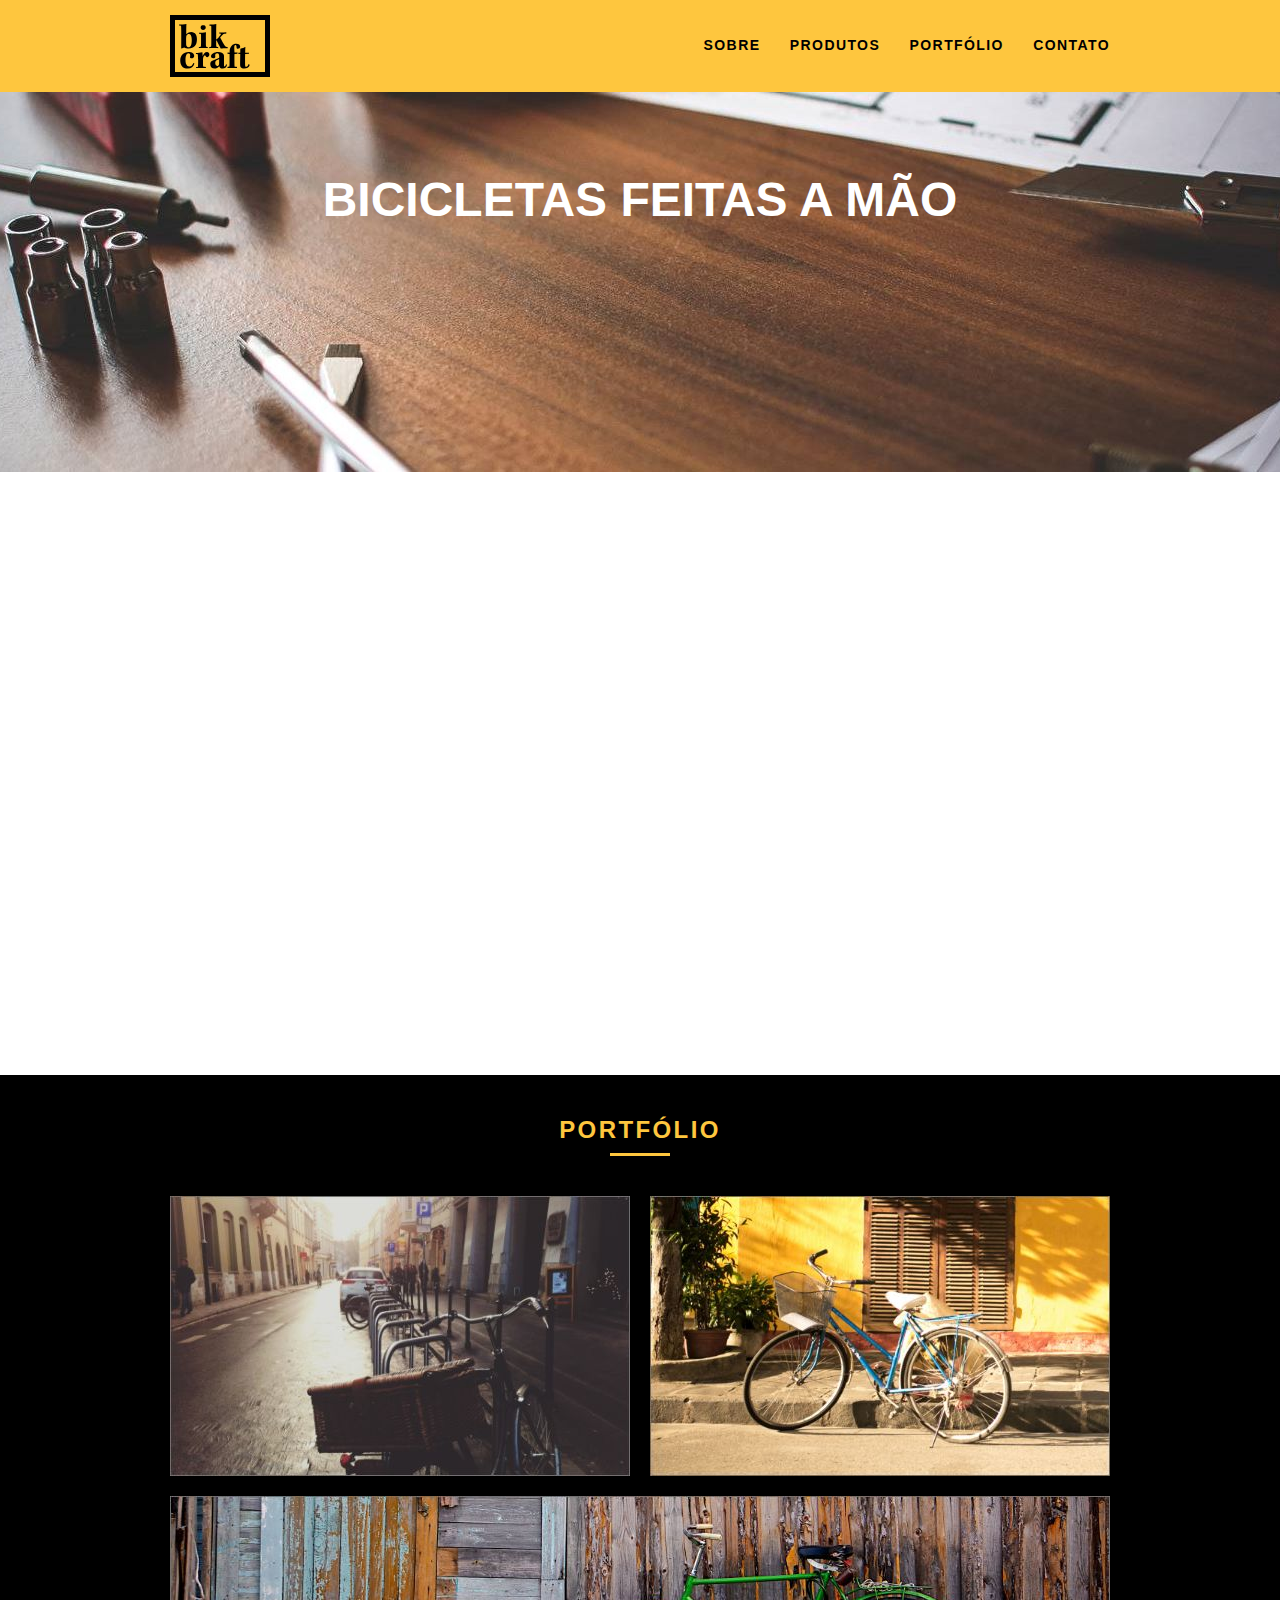
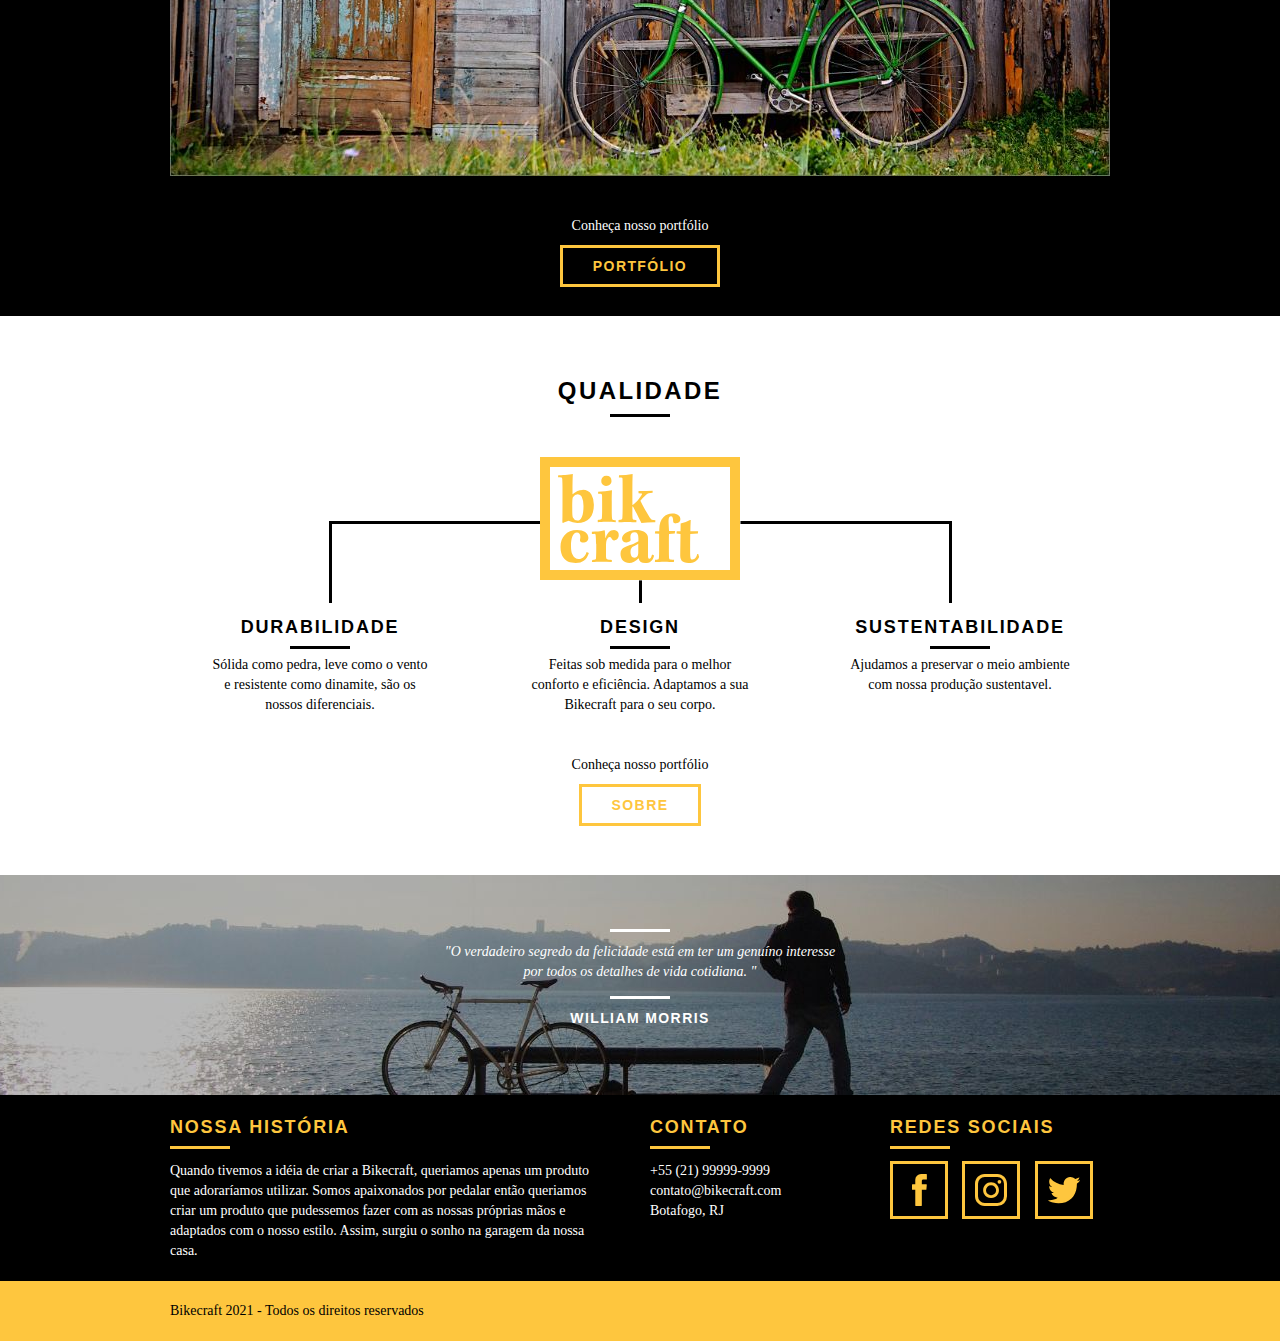
<file: index.html>
<!DOCTYPE html>
<html lang="pt-br">
<head>
    <meta charset="UTF-8">
    <meta http-equiv="X-UA-Compatible" content="IE=edge">
    <meta name="viewport" content="width=device-width, initial-scale=1.0">
    <title>Bikecraft - Bicicletas Personalizadas</title>
    <meta name="description" content="Compre a sua bicicleta personalizada na Bikecraft. Possuímos modelos para passeio, esporte e Retrô.">
    <meta property="og:type" content="website">
    <meta property="og:title" content="Bikecraft - Bicicletas Personalizadas">
    <meta property="og:description" content="Compre a sua bicicleta personalizada na Bikecraft. Possuímos modelos para passeio, esporte e Retrô.">
    <meta property="og:url" content="http://bikecraft.com/">
    <meta property="og:image" content="http://bikecraft.com/img/og-img.png">

    <link rel="shortcut icon" href="favicon.ico">

    <link rel="stylesheet" href="/css/style.css">

    <script> document.documentElement.classList.add("js");</script>
</head>
<body>

    <!-- Menu -->
    <header class="header">
       <div class="container">
            <a href="index.html" class="grid-4">
                <img src="img/bikcraft.svg" alt="Bikecraft">
            </a>
            <nav class="grid-12 header-menu">
                <ul>
                    <li><a href="sobre.html">Sobre</a> </li>
                    <li><a href="produtos.html">Produtos</a></li>
                    <li><a href="portfolio.html">Portfólio</a></li>
                    <li><a href="contato.html">Contato</a></li>
                </ul>
            </nav>
       </div>
    </header>

    <!-- Introduction -->

    <section class="introduction">
        <div class="container">
            <h1 data-anime="400" class="fadeInDown">Bicicletas Feitas a mão</h1>
            <blockquote class="quote fadeInDown" data-anime="800">
                <p>"Não tenha nada em sua casa que você
                    não considere útil ou acredite ser bonito."</p>
                <cite>WILLIAM MORRIS </cite>
            </blockquote>
            <a data-anime="1200" href="produtos.html" class="btn">Orçamento</a>
        </div>
    </section>

    <!-- Products -->

    <section class="products container fadeInDown" data-anime="1600">
        <h2 class="subtitle">Produtos</h2>
        <ul class="products-list">
            <li class="grid-1-3">
                <div class="icons">
                    <img src="/img/produtos/passeio.svg" alt="Bikecraft Passeio">
                </div>
                <h3>Passeio</h3>
                <p>Muito melhor do que passear pela orla a vidros fechados.</p>
            </li>

            <li class="grid-1-3">
                <div class="icons">
                    <img src="/img/produtos/esporte.svg" alt="Bikecraft Esporte">
                </div>
                <h3>Esporte</h3>
                <p>A mais rápida de todas, ninguém vai alcançar você.</p>
            </li>

            <li class="grid-1-3">
                <div class="icons">
                    <img src="/img/produtos/retro.svg" alt="Bikecraft Retro">
                </div>
                <h3>Retro</h3>
                <p>O passado volta para nos mostrar o que devemos fazer no futuro.</p>
            </li>
        </ul>

        <div class="call-to-action">
            <p>Clique aqui e veja os detalhes do produto </p>
            <a href="produtos.html" class="btn btn-black">Produtos</a>
        </div>
    </section>

    <!-- Portfolio -->

    <section class="portfolio">
        <div class="container">
            <h2 class="subtitle">Portfólio</h2>
            <ul class="portfolio-list">
                <li class="grid-8"><img src="/img/portfolio/bike-home.jpg" alt="Bicicleta de Passeio"></li>
                <li class="grid-8"><img src="/img/portfolio/passeio-home.jpg" alt="Bicicleta de Passeio"></li>
                <li class="grid-16"><img src="/img/portfolio/retro-home.jpg" alt="Bicicleta Retro"></li>
            </ul>
            <div class="call-to-action">
                <p>Conheça nosso portfólio</p>
                <a href="portfolio.html" class="btn">Portfólio</a>
            </div>
        </div>
    </section>

    <!-- Quality -->

    <section class="quality container">
        <h2 class="subtitle">Qualidade</h2> 
        <img src="/img/bikcraft-qualidade.svg" alt="Bikecraft">
        <ul class="quality-list">
            <li class="grid-1-3">
                <h3>Durabilidade</h3>
                <p>Sólida como pedra, leve como o vento e resistente como dinamite, são os nossos diferenciais. </p>
            </li>

            <li class="grid-1-3">
                <h3>Design</h3>
                <p>Feitas sob medida para o melhor conforto e eficiência. Adaptamos a sua Bikecraft para o seu corpo. </p>
            </li>

            <li class="grid-1-3">
                <h3>Sustentabilidade</h3>
                <p>Ajudamos a preservar o meio ambiente com nossa produção sustentavel. </p>
            </li>
        </ul>
        <div class="call-to-action">
            <p>Conheça nosso portfólio</p>
            <a href="sobre.html" class="btn btn-black">Sobre</a>
        </div>
    </section> 

    <!-- Break -->

    <div class="break">
        <blockquote class="quote container">
            <p>"O verdadeiro segredo da felicidade está em ter um genuíno 
                interesse por todos os detalhes de vida cotidiana. "
                </p>
            <cite>WILLIAM MORRIS </cite>
        </blockquote>
    </div>

    <!-- Footer -->

    <footer>
        <div class="footer">
            <div class="container">

                <div class="grid-8 footer-history">
                    <h3>Nossa História</h3>
                    <p>Quando tivemos a idéia de criar a Bikecraft, queriamos apenas um produto que adoraríamos utilizar. Somos apaixonados 
                        por pedalar então queriamos criar um produto que pudessemos fazer com as nossas próprias mãos e adaptados com o nosso 
                        estilo. Assim, surgiu o sonho na garagem da nossa casa.
                    </p>
                </div>

                <div class="grid-4 footer-contact">
                    <h3>Contato</h3>
                    <ul>
                        <li> +55 (21) 99999-9999</li>
                        <li>contato@bikecraft.com</li>
                        <li>Botafogo, RJ</li>
                    </ul>
                </div>

                <div class="grid-4 footer-social">
                    <h3>Redes Sociais</h3>
                    <ul>
                        <li><a href="http://facebook.com" target="_blank"><img src="/img/redes-sociais/facebook.svg" alt="Facebook Bikecraft"></a></li>
                        <li><a href="http://instagram.com" target="_blank"><img src="/img/redes-sociais/instagram.svg" alt="Instagram Bikecraft"></a></li>
                        <li><a href="http://twitter.com" target="_blank"><img src="/img/redes-sociais/twitter.svg" alt="Twitter Bikecraft"></a></li>
                    </ul>
                </div>
            </div>
        </div>

        <div class="copy">
            <div class="container">
                <p class="grid-16">Bikecraft 2021 - Todos os direitos reservados</p>
            </div>
        </div>
    </footer>

    <!-- JS -->

    <script src="./js/simple-anime.js"></script>
    <script src="./js/script.js"></script>

</body>
</html>
</file>
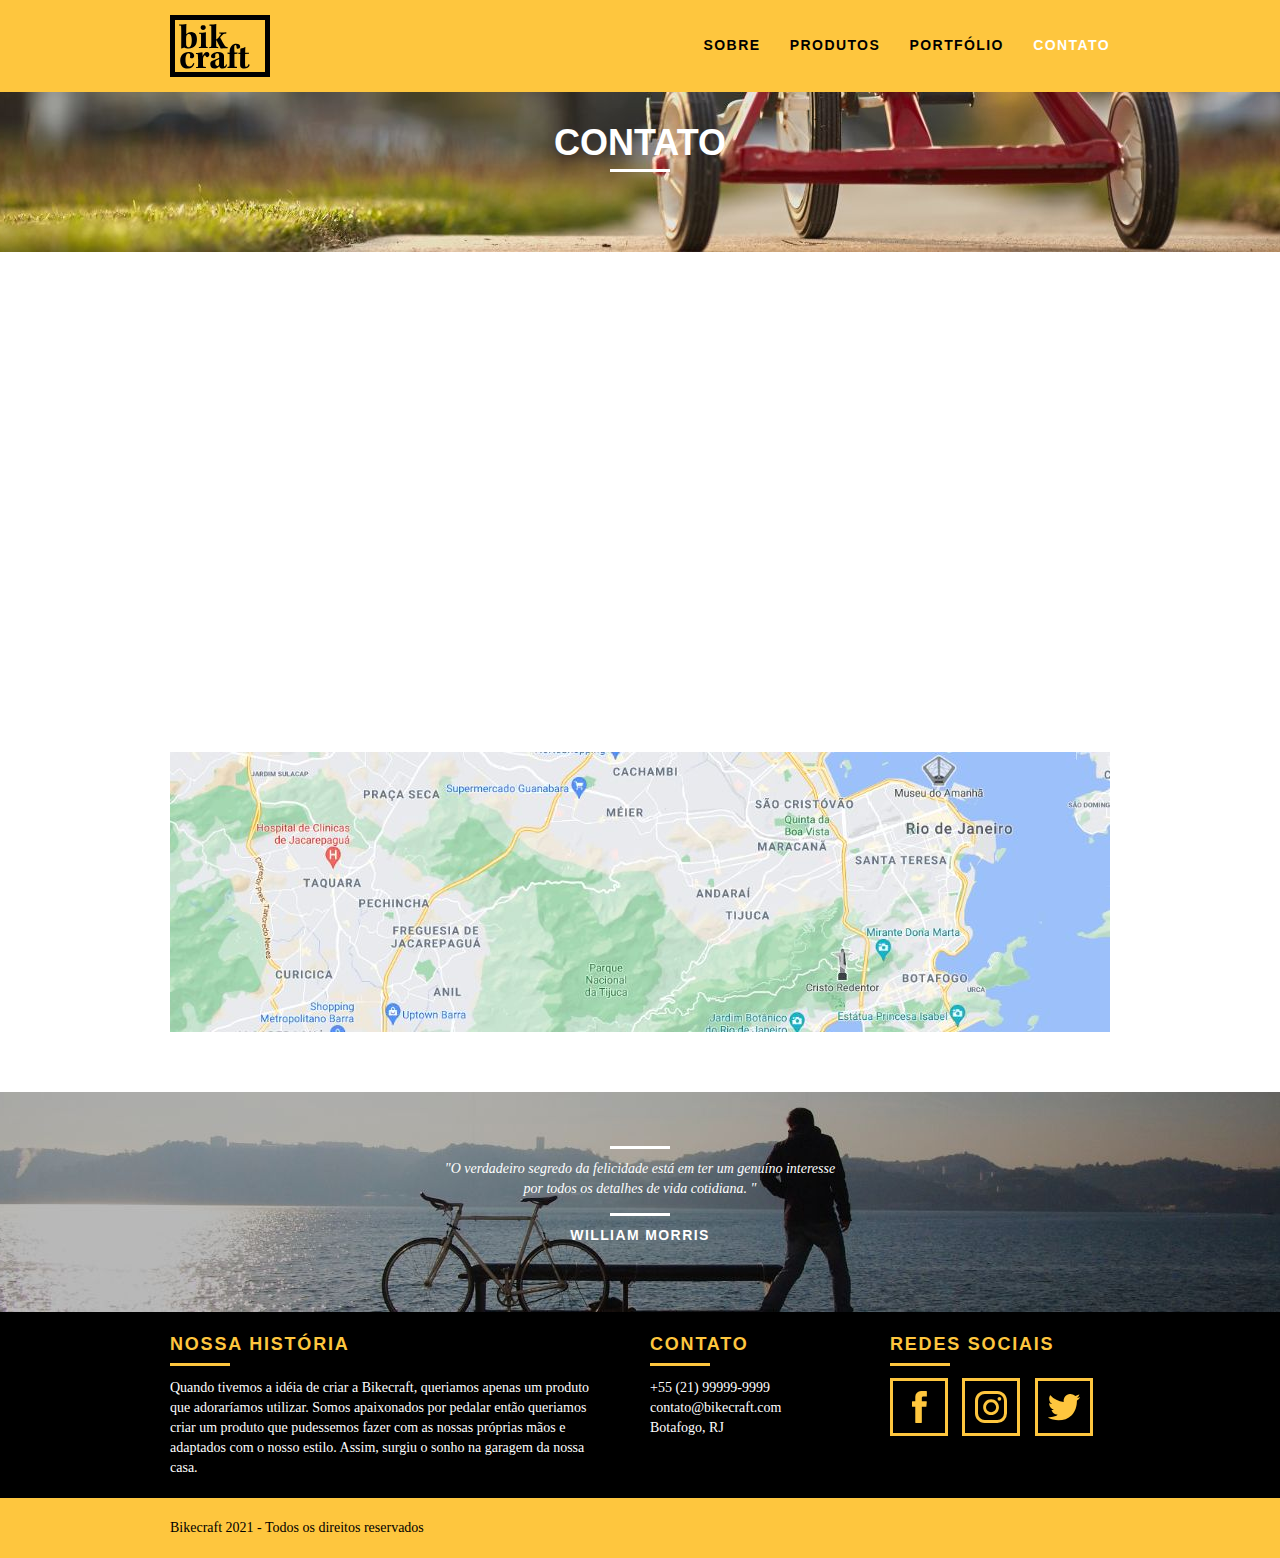
<file: contato.html>
<!DOCTYPE html>
<html lang="pt-br">
<head>
    <meta charset="UTF-8">
    <meta http-equiv="X-UA-Compatible" content="IE=edge">
    <meta name="viewport" content="width=device-width, initial-scale=1.0">
    <title>Bikecraft - Fale com a gente </title>
    <meta name="description" content="Compre a sua bicicleta personalizada na Bikecraft. Possuímos modelos para passeio, esporte e Retrô.">
    <meta property="og:type" content="website">
    <meta property="og:title" content="Bikecraft - Fale com a gente">
    <meta property="og:description" content="Compre a sua bicicleta personalizada na Bikecraft. Possuímos modelos para passeio, esporte e Retrô.">
    <meta property="og:url" content="http://bikecraft.com/contato.html">
    <meta property="og:image" content="http://bikecraft.com/img/og-img.png">

    <link rel="shortcut icon" href="favicon.ico">

    <link rel="stylesheet" href="/css/style.css">

    <script> document.documentElement.classList.add("js");</script>
</head>
<body>
    <!-- Menu -->
    <header class="header">
       <div class="container">
            <a href="index.html" class="grid-4">
                <img src="img/bikcraft.svg" alt="Bikecraft">
            </a>
            <nav class="grid-12 header-menu">
                <ul>
                    <li><a href="sobre.html">Sobre</a> </li>
                    <li><a href="produtos.html">Produtos</a></li>
                    <li><a href="portfolio.html">Portfólio</a></li>
                    <li><a href="contato.html" class="menu">Contato</a></li>
                </ul>
            </nav>
       </div>
    </header>

    <!-- Introduction -->

    <section class="internal-introduction about-contact">
        <div class="container">
            <h1 data-anime="400" class="fadeInDown">Contato</h1>
            <p data-anime="800" class="fadeInDown">Tire as suas dúvidas com a gente</p>
        </div>
    </section>

    <!-- Contact -->

    <section class="contact container fadeInDow" data-anime="1200">
        <form id="budget-form" class="contact-form grid-8">
            <label for="nome">Nome</label>
            <input type="text" id="nome">
            <label for="email">E-mail</label>
            <input type="text" id="email">
            <label for="telefone">Telefone</label>
            <input type="text" id="telefone">
            <label for="mensagem">Especificações</label>
            <textarea  id="mensagem"></textarea>
            <button type="submit" class="btn btn-black">Enviar</button>
        </form>
        <div class="contact-data grid-8">
            <h3>Dados</h3>
            <span>+55 (21) 99999-9999</span>
            <span>orçamento@bikecraft.com</span>
            <span>Avenida Brasil, 1550 - Botafogo</span>
            <span>Rio de Janeiro - RJ <br> Brasil </span>
            <h3>Redes Sociais</h3>
            <ul>
                <li><a href="http://facebook.com" target="_blank"><img src="/img/redes-sociais/facebook.svg" alt="Facebook Bikecraft"></a></li>
                <li><a href="http://instagram.com" target="_blank"><img src="/img/redes-sociais/instagram.svg" alt="Instagram Bikecraft"></a></li>
                <li><a href="http://twitter.com" target="_blank"><img src="/img/redes-sociais/twitter.svg" alt="Twitter Bikecraft"></a></li>
            </ul>
        </div>
    </section>

    <!-- Map -->

    <section class="container contact-map">
        <a href="http://google.com" target="_blank" class="grid-16"><img src="/img/mapa.jpg" alt="Localização Bikecraft"></a>
    </section>

    <!-- Break -->

    <div class="break">
        <blockquote class="quote container">
            <p>"O verdadeiro segredo da felicidade está em ter um genuíno 
                interesse por todos os detalhes de vida cotidiana. "
                </p>
            <cite>WILLIAM MORRIS </cite>
        </blockquote>
    </div>

    <!-- Footer -->

    <footer>
        <div class="footer">
            <div class="container">

                <div class="grid-8 footer-history">
                    <h3>Nossa História</h3>
                    <p>Quando tivemos a idéia de criar a Bikecraft, queriamos apenas um produto que adoraríamos utilizar. Somos apaixonados por pedalar então queriamos criar um produto que pudessemos fazer com as nossas próprias mãos e adaptados com o nosso estilo. Assim, surgiu o sonho na garagem da nossa casa.
                    </p>
                </div>

                <div class="grid-4 footer-contact">
                    <h3>Contato</h3>
                    <ul>
                        <li> +55 (21) 99999-9999</li>
                        <li>contato@bikecraft.com</li>
                        <li>Botafogo, RJ</li>
                    </ul>
                </div>

                <div class="grid-4 footer-social">
                    <h3>Redes Sociais</h3>
                    <ul>
                        <li><a href="http://facebook.com" target="_blank"><img src="/img/redes-sociais/facebook.svg" alt="Facebook Bikecraft"></a></li>
                        <li><a href="http://instagram.com" target="_blank"><img src="/img/redes-sociais/instagram.svg" alt="Instagram Bikecraft"></a></li>
                        <li><a href="http://twitter.com" target="_blank"><img src="/img/redes-sociais/twitter.svg" alt="Twitter Bikecraft"></a></li>
                    </ul>
                </div>
            </div>
        </div>

        <div class="copy">
            <div class="container">
                <p class="grid-16">Bikecraft 2021 - Todos os direitos reservados</p>
            </div>
        </div>
    </footer>

    <!-- JS -->

    <script src="./js/simple-anime.js"></script>
    <script src="./js/script.js"></script>
    
</body>
</html>
</file>
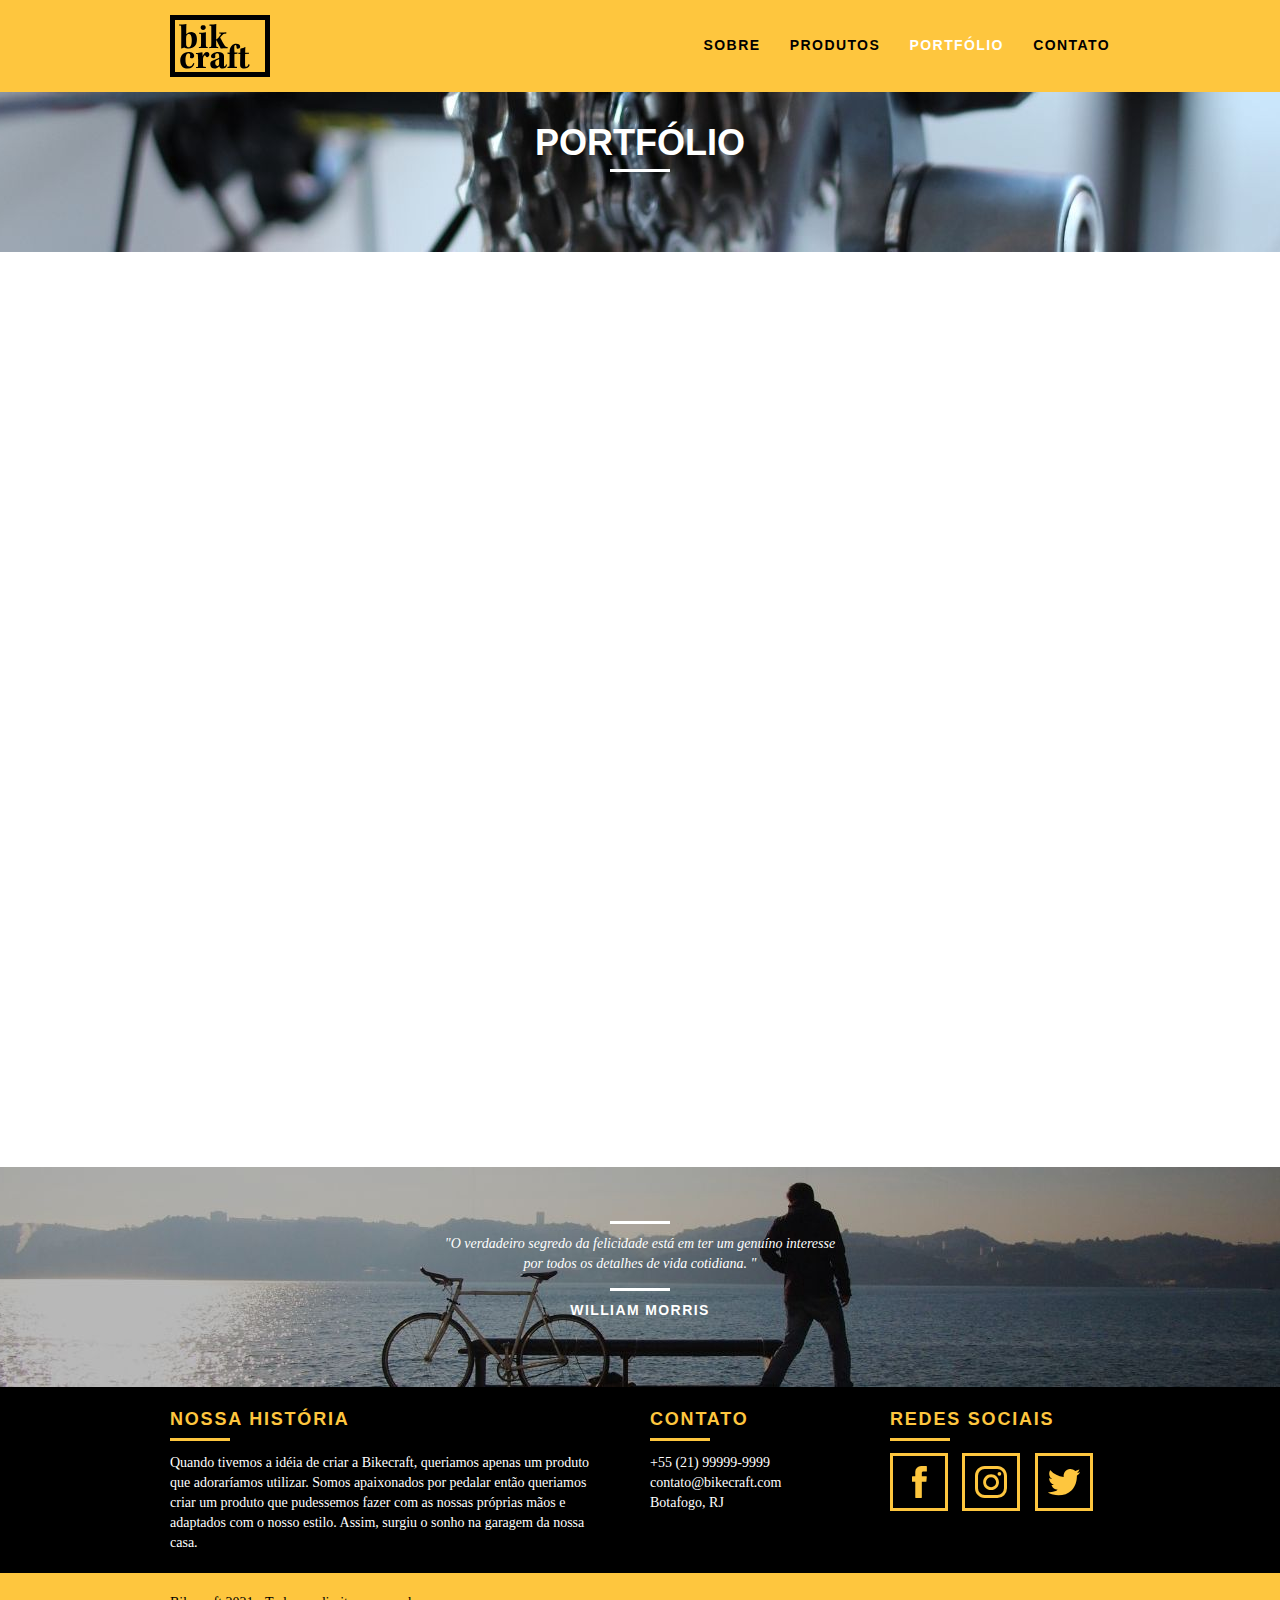
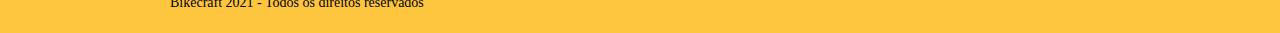
<file: portfolio.html>
<!DOCTYPE html>
<html lang="pt-br">
<head>
    <meta charset="UTF-8">
    <meta http-equiv="X-UA-Compatible" content="IE=edge">
    <meta name="viewport" content="width=device-width, initial-scale=1.0">
    <title>Bikecraft - Conheça o Portfólio de clientes</title>
    <meta name="description" content="Compre a sua bicicleta personalizada na Bikecraft. Possuímos modelos para passeio, esporte e Retrô.">
    <meta property="og:type" content="website">
    <meta property="og:title" content="Bikecraft - Conheça o Portfólio de clientes">
    <meta property="og:description" content="Compre a sua bicicleta personalizada na Bikecraft. Possuímos modelos para passeio, esporte e Retrô.">
    <meta property="og:url" content="http://bikecraft.com/portfolio.html">
    <meta property="og:image" content="http://bikecraft.com/img/og-img.png">

    <link rel="shortcut icon" href="favicon.ico">

    <link rel="stylesheet" href="/css/style.css">

    <script> document.documentElement.classList.add("js");</script>
</head>
<body>
    <!-- Menu -->
    <header class="header">
       <div class="container">
            <a href="index.html" class="grid-4">
                <img src="img/bikcraft.svg" alt="Bikecraft">
            </a>
            <nav class="grid-12 header-menu">
                <ul>
                    <li><a href="sobre.html">Sobre</a> </li>
                    <li><a href="produtos.html">Produtos</a></li>
                    <li><a href="portfolio.html" class="menu">Portfólio</a></li>
                    <li><a href="contato.html">Contato</a></li>
                </ul>
            </nav>
       </div>
    </header>

    <!-- Introduction -->

    <section class="internal-introduction about-portfolio">
        <div class="container">
            <h1 data-anime="400" class="fadeInDown">Portfólio</h1>
            <p data-anime="800" class="fadeInDown">Conheça os projetos que amamos mostrar</p>
        </div>
    </section>

    <!-- Quote -->

    <section class="container fadeInDown" data-slide="quote" data-anime="1200">
        <blockquote class="customer-quote">
            <p>"Sou atleta e pedelar sempre foi a minha paixão. Essa paixão se intensificou 
                graças a Bikecraft que com sua linha esporte ajudou na minha 
                performance. Simplismente amo."</p>
            <cite>Barbara Moss </cite>
        </blockquote>

        <blockquote class="customer-quote">
            <p>"Nada melhor do que dar um role com a minha Bikecraft na orla.
                Essa é minha companheira mais fiel, está sempre comigo."</p>
            <cite>Bruno Tavares </cite>
        </blockquote>

        <blockquote class="customer-quote">
            <p>"Aqueles que ainda não possuem uma Bikecraft não sabem o que 
                estão perdendo. Uma ótima precisão e velocidade absurda.
                Nunca vi nada igual."</p>
            <cite>Jaqueline Madeira </cite>
        </blockquote>
    </section>

    <!-- Portfolio Content -->

    <section class="portfolio fadeInDown" data-anime="1600">
        <div class="container" data-slide="portfolio">
            <ul class="portfolio-list">
                <li class="grid-8"><img src="/img/portfolio/bike-home.jpg" alt="Bicicleta de Passeio"></li>
                <li class="grid-8"><img src="/img/portfolio/passeio-home.jpg" alt="Bicicleta de Passeio"></li>
                <li class="grid-16"><img src="/img/portfolio/retro-home.jpg" alt="Bicicleta Retro"></li>
            </ul>

            <ul class="portfolio-list">
                <li class="grid-8"><img src="/img/portfolio/passeio-home.jpg" alt="Bicicleta de Passeio"></li>
                <li class="grid-8"><img src="/img/portfolio/bike-home.jpg" alt="Bicicleta de Passeio"></li>
                <li class="grid-16"><img src="/img/portfolio/retro-home.jpg" alt="Bicicleta Retro"></li>
            </ul>
        </div>
    </section>

    <!-- Break -->

    <section class="break">
        <blockquote class="quote container">
            <p>"O verdadeiro segredo da felicidade está em ter um genuíno 
                interesse por todos os detalhes de vida cotidiana. "
                </p>
            <cite>WILLIAM MORRIS </cite>
        </blockquote>
    </section>

    <!-- Footer -->

    <footer>
        <div class="footer">
            <div class="container">

                <div class="grid-8 footer-history">
                    <h3>Nossa História</h3>
                    <p>Quando tivemos a idéia de criar a Bikecraft, queriamos apenas um produto que adoraríamos utilizar. Somos apaixonados por pedalar então queriamos criar um produto que pudessemos fazer com as nossas próprias mãos e adaptados com o nosso estilo. Assim, surgiu o sonho na garagem da nossa casa.
                    </p>
                </div>

                <div class="grid-4 footer-contact">
                    <h3>Contato</h3>
                    <ul>
                        <li> +55 (21) 99999-9999</li>
                        <li>contato@bikecraft.com</li>
                        <li>Botafogo, RJ</li>
                    </ul>
                </div>

                <div class="grid-4 footer-social">
                    <h3>Redes Sociais</h3>
                    <ul>
                        <li><a href="http://facebook.com" target="_blank"><img src="/img/redes-sociais/facebook.svg" alt="Facebook Bikecraft"></a></li>
                        <li><a href="http://instagram.com" target="_blank"><img src="/img/redes-sociais/instagram.svg" alt="Instagram Bikecraft"></a></li>
                        <li><a href="http://twitter.com" target="_blank"><img src="/img/redes-sociais/twitter.svg" alt="Twitter Bikecraft"></a></li>
                    </ul>
                </div>
            </div>
        </div>

        <div class="copy">
            <div class="container">
                <p class="grid-16">Bikecraft 2021 - Todos os direitos reservados</p>
            </div>
        </div>
    </footer>

    <!-- JS -->
    
    <script src="./js/simple-anime.js"></script>
    <script src="./js/simple-slide.js"></script>
    <script src="./js/script.js"></script>

</body>
</html>
</file>
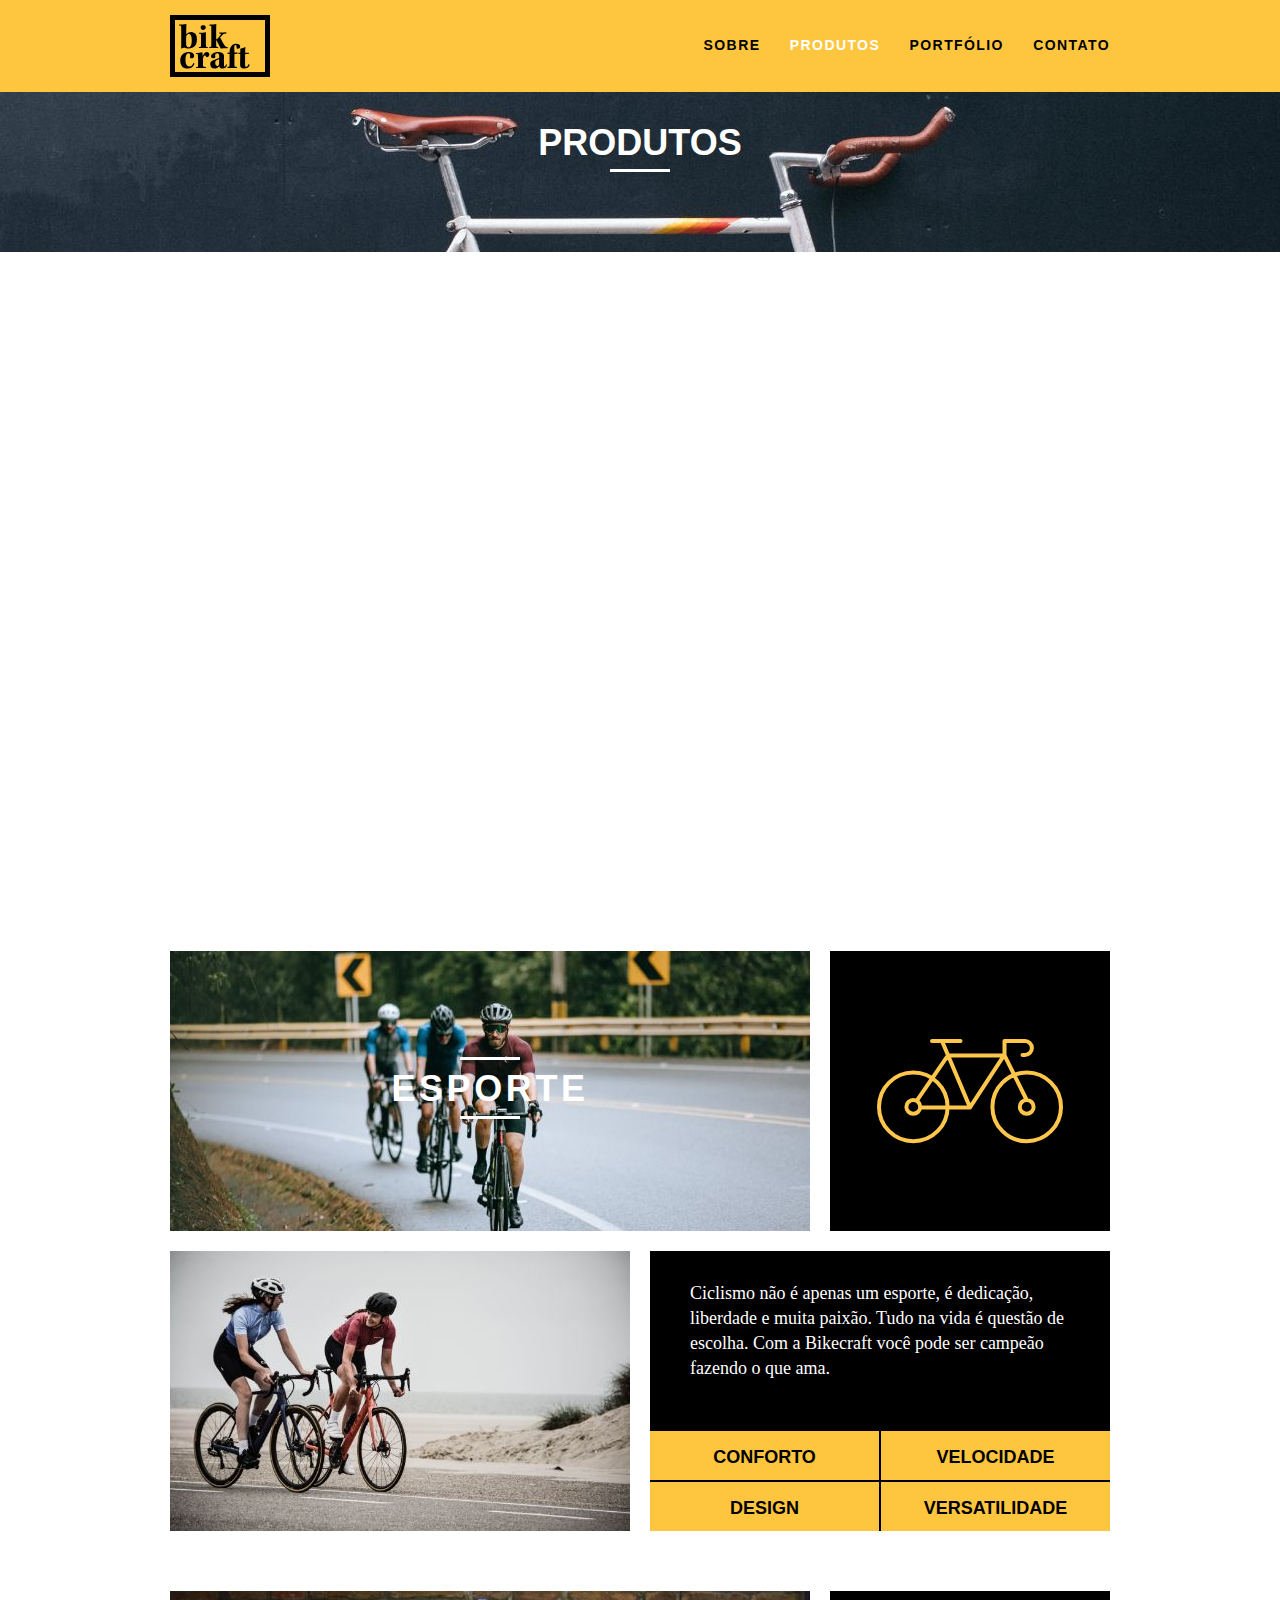
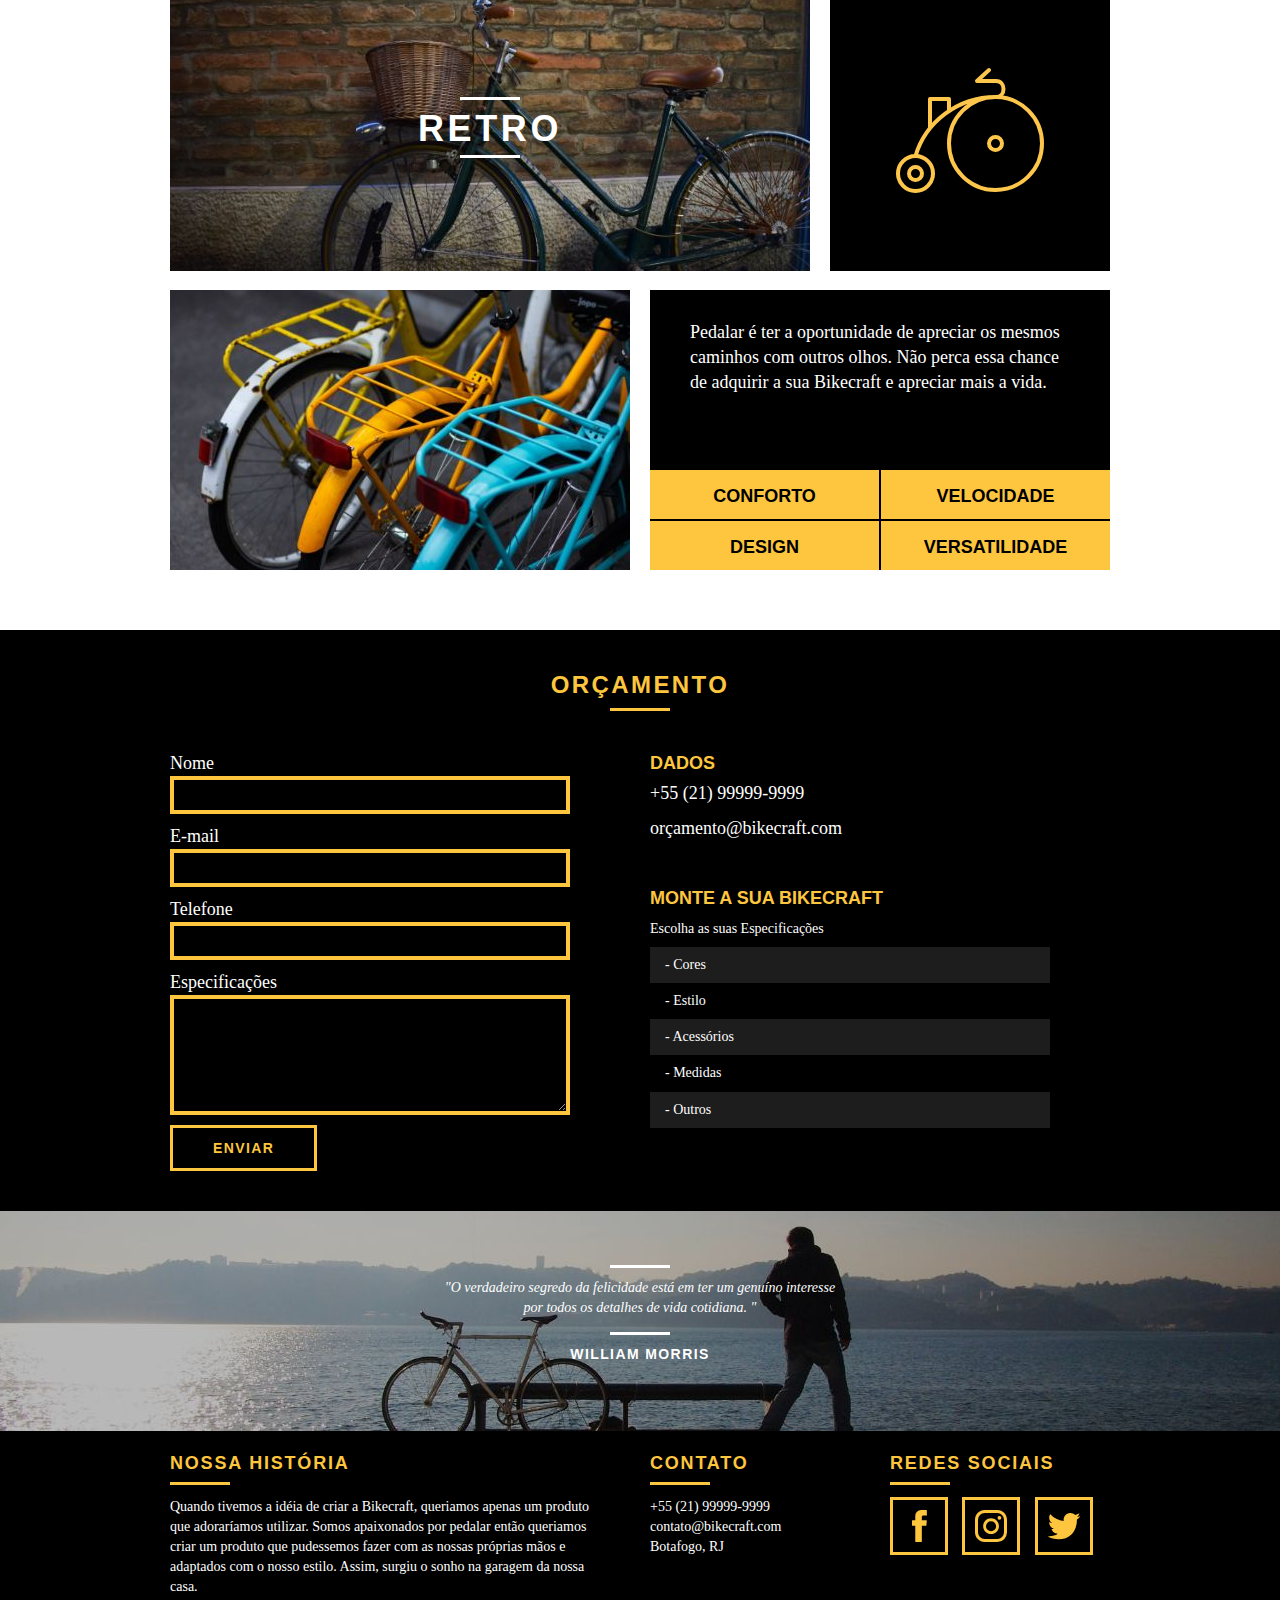
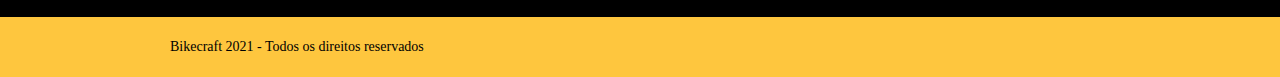
<file: produtos.html>
<!DOCTYPE html>
<html lang="pt-br">
<head>
    <meta charset="UTF-8">
    <meta http-equiv="X-UA-Compatible" content="IE=edge">
    <meta name="viewport" content="width=device-width, initial-scale=1.0">
    <title>Bikecraft - Conheça as linhas Passeio, Esporte e Retrô</title>
    <meta name="description" content="Compre a sua bicicleta personalizada na Bikecraft. Possuímos modelos para passeio, esporte e Retrô.">
    <meta property="og:type" content="website">
    <meta property="og:title" content="Bikecraft - Conheça as linhas Passeio, Esporte e Retrô">
    <meta property="og:description" content="Compre a sua bicicleta personalizada na Bikecraft. Possuímos modelos para passeio, esporte e Retrô.">
    <meta property="og:url" content="http://bikecraft.com/produtos.html">
    <meta property="og:image" content="http://bikecraft.com/img/og-img.png">

    <link rel="shortcut icon" href="favicon.ico">

    <link rel="stylesheet" href="/css/style.css">

    <script> document.documentElement.classList.add("js");</script>
</head>
<body>
    <!-- Menu -->
    <header class="header">
       <div class="container">
            <a href="index.html" class="grid-4">
                <img src="img/bikcraft.svg" alt="Bikecraft">
            </a>
            <nav class="grid-12 header-menu">
                <ul>
                    <li><a href="sobre.html">Sobre</a> </li>
                    <li><a href="produtos.html" class="menu">Produtos</a></li>
                    <li><a href="portfolio.html">Portfólio</a></li>
                    <li><a href="contato.html">Contato</a></li>
                </ul>
            </nav>
       </div>
    </header>

    <!-- Introduction -->

    <section class="internal-introduction about-products">
        <div class="container">
            <h1 data-anime="400" class="fadeInDown">Produtos</h1>
            <p  data-anime="800" class="fadeInDown">Conheça todos os nossos Produtos </p>
        </div>
    </section>

    <!-- Products -->

    <section class="container product-items fadeInDown" data-anime="1200">
        <div class="grid-11">
            <img src="/img/produtos/passeio1-produtos.jpg" alt="Bikecraft passeio">
            <h2>Passeio</h2>
        </div>
        <div class="grid-5 product-icon">
            <img src="/img/produtos/passeio.svg" alt="Ícone Bikecraft Passeio">
        </div>
        <div class="grid-8">
            <img src="/img/produtos/passeio2-produtos.jpg" alt="Bikecraft passeio">
        </div>
        <div class="grid-8 product-info">
            <p>Muito melhor do que passear pela orla a vidros fechados. A Bikecraft passeio é uma bicicleta que une conforto e praticidade para o seu dia a dia. Você nunca mais vai querer saber de outra. 
            </p>
            <ul>
                <li>Conforto</li>
                <li>Velocidade</li>
                <li>Design</li>
                <li>Versatilidade</li>
            </ul>
        </div>
    </section>

    <section class="container product-items">
        <div class="grid-11">
            <img src="/img/produtos/esporte1-produtos.jpg" alt="Bikecraft Esporte">
            <h2>Esporte</h2>
        </div>
        <div class="grid-5 product-icon">
            <img src="/img/produtos/esporte.svg" alt="Ícone Bikecraft Esporte">
        </div>
        <div class="grid-8">
            <img src="/img/produtos/esporte2-produtos.jpg" alt="Bikecraft Esporte">
        </div>
        <div class="grid-8 product-info">
            <p>Ciclismo não é apenas um esporte, é dedicação, liberdade e muita paixão. Tudo na vida é questão de escolha. Com a Bikecraft você pode ser campeão fazendo o que ama.
            </p>
            <ul>
                <li>Conforto</li>
                <li>Velocidade</li>
                <li>Design</li>
                <li>Versatilidade</li>
            </ul>
        </div>
    </section>

    <section class="container product-items">
        <div class="grid-11">
            <img src="/img/produtos/retro1-produtos.jpg" alt="Bikecraft Retro">
            <h2>Retro</h2>
        </div>
        <div class="grid-5 product-icon">
            <img src="/img/produtos/retro.svg" alt="Ícone Bikecraft Retro">
        </div>
        <div class="grid-8">
            <img src="/img/produtos/retro2-produtos.jpg" alt="Bikecraft Retro">
        </div>
        <div class="grid-8 product-info">
            <p>Pedalar é ter a oportunidade de apreciar os mesmos caminhos com outros olhos. Não perca essa chance de adquirir a sua Bikecraft e apreciar mais a vida. 
            </p>
            <ul>
                <li>Conforto</li>
                <li>Velocidade</li>
                <li>Design</li>
                <li>Versatilidade</li>
            </ul>
        </div>
    </section>

    <!-- Budget -->

    <section class="budget">
        <div class="container">
            <h2 class="subtitle">Orçamento</h2>
            <form id="budget-form" class="form grid-8">
                <label for="nome">Nome</label>
                <input type="text" id="nome">
                <label for="email">E-mail</label>
                <input type="text" id="email">
                <label for="telefone">Telefone</label>
                <input type="text" id="telefone">
                <label for="mensagem">Especificações</label>
                <textarea  id="mensagem"></textarea>
                <button type="submit" class="btn">Enviar</button>
            </form>
            <div class="budget-data grid-8">
                <h3>Dados</h3>
                <span>+55 (21) 99999-9999</span>
                <span>orçamento@bikecraft.com</span>
                <h3>Monte a sua Bikecraft</h3>
                <p>Escolha as suas Especificações</p>
                <ul>
                    <li>- Cores</li>
                    <li>- Estilo</li>
                    <li>- Acessórios</li>
                    <li>- Medidas</li>
                    <li>- Outros</li>
                </ul>
            </div>
        </div>
    </section>

    <!-- Break -->

    <div class="break">
        <blockquote class="quote container">
            <p>"O verdadeiro segredo da felicidade está em ter um genuíno 
                interesse por todos os detalhes de vida cotidiana. "
                </p>
            <cite>WILLIAM MORRIS </cite>
        </blockquote>
    </div>

    <!-- Footer -->

    <footer>
        <div class="footer">
            <div class="container">

                <div class="grid-8 footer-history">
                    <h3>Nossa História</h3>
                    <p>Quando tivemos a idéia de criar a Bikecraft, queriamos apenas um produto que adoraríamos utilizar. Somos apaixonados por pedalar então queriamos criar um produto que pudessemos fazer com as nossas próprias mãos e adaptados com o nosso estilo. Assim, surgiu o sonho na garagem da nossa casa.
                    </p>
                </div>

                <div class="grid-4 footer-contact">
                    <h3>Contato</h3>
                    <ul>
                        <li> +55 (21) 99999-9999</li>
                        <li>contato@bikecraft.com</li>
                        <li>Botafogo, RJ</li>
                    </ul>
                </div>

                <div class="grid-4 footer-social">
                    <h3>Redes Sociais</h3>
                    <ul>
                        <li><a href="http://facebook.com" target="_blank"><img src="/img/redes-sociais/facebook.svg" alt="Facebook Bikecraft"></a></li>
                        <li><a href="http://instagram.com" target="_blank"><img src="/img/redes-sociais/instagram.svg" alt="Instagram Bikecraft"></a></li>
                        <li><a href="http://twitter.com" target="_blank"><img src="/img/redes-sociais/twitter.svg" alt="Twitter Bikecraft"></a></li>
                    </ul>
                </div>
            </div>
        </div>

        <div class="copy">
            <div class="container">
                <p class="grid-16">Bikecraft 2021 - Todos os direitos reservados</p>
            </div>
        </div>
    </footer>

    <!-- JS -->

    <script src="./js/simple-anime.js"></script>
    <script src="./js/script.js"></script>
    
</body>
</html>
</file>
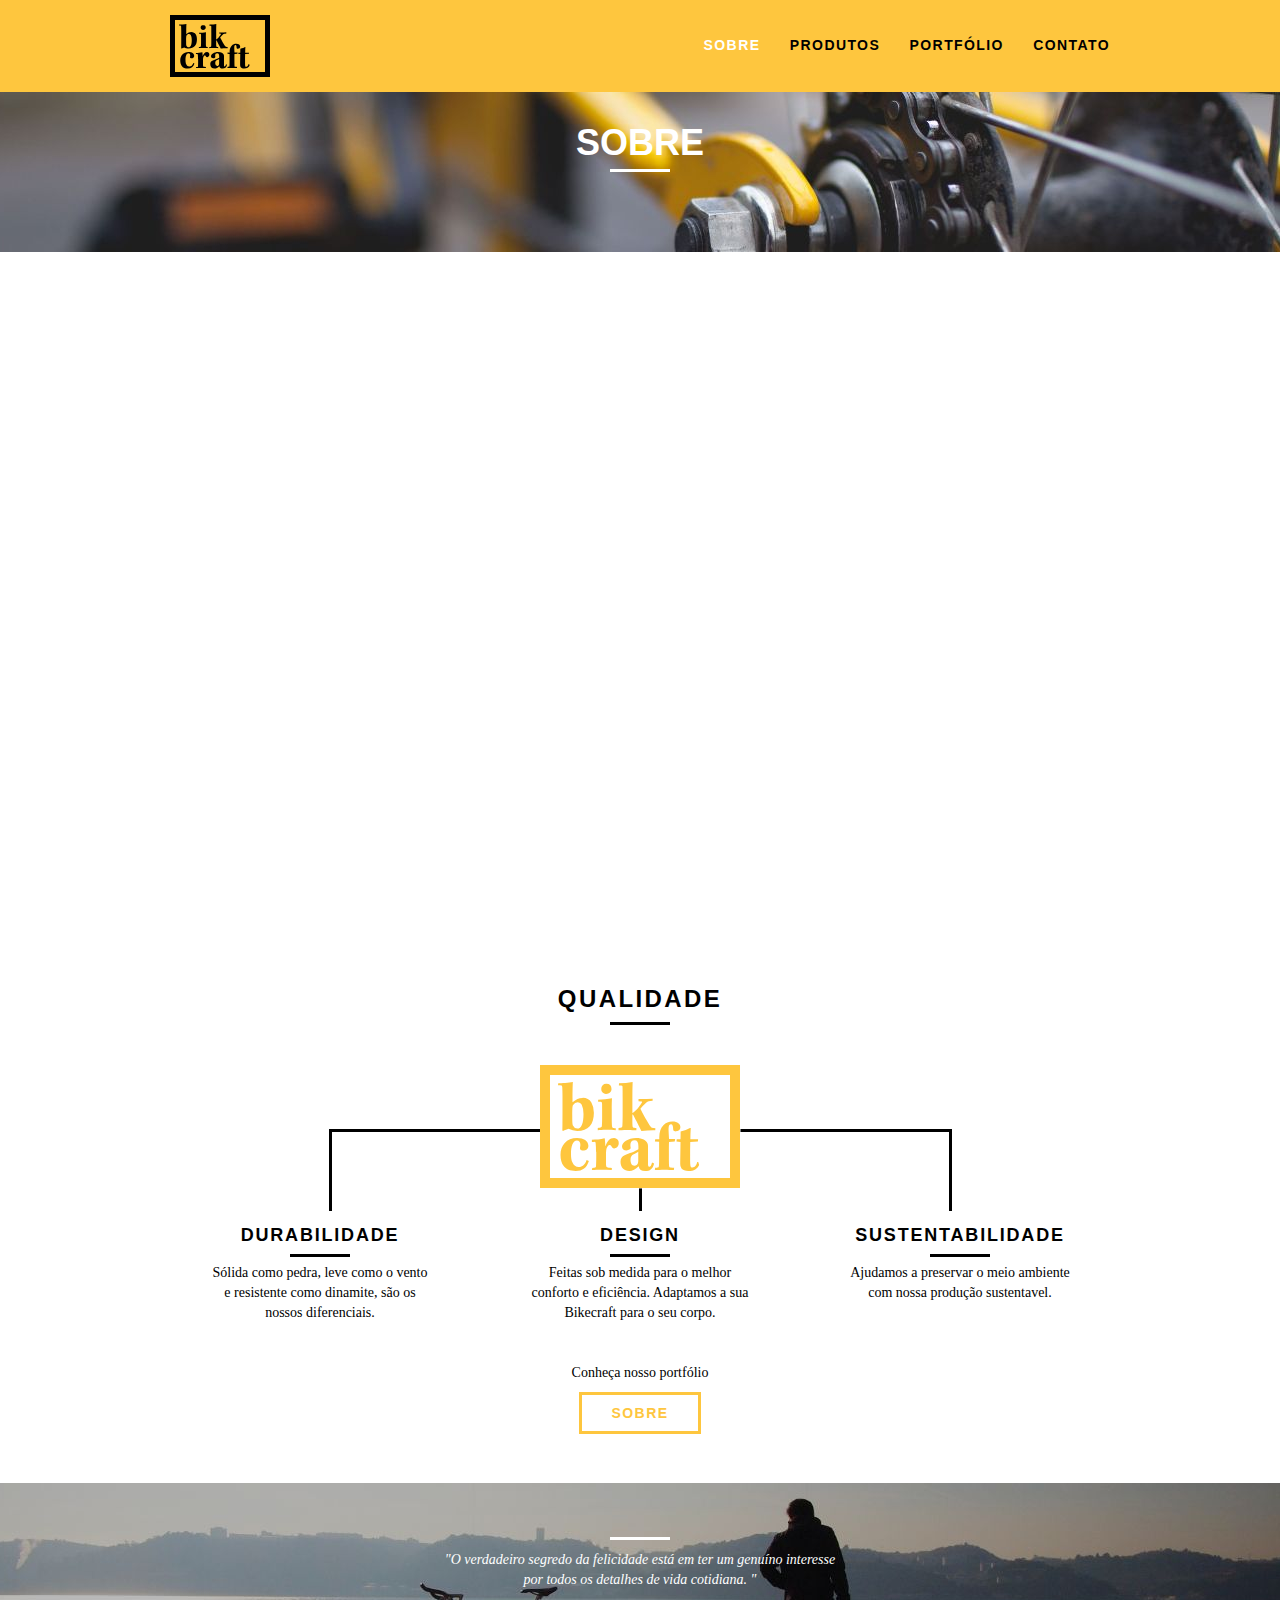
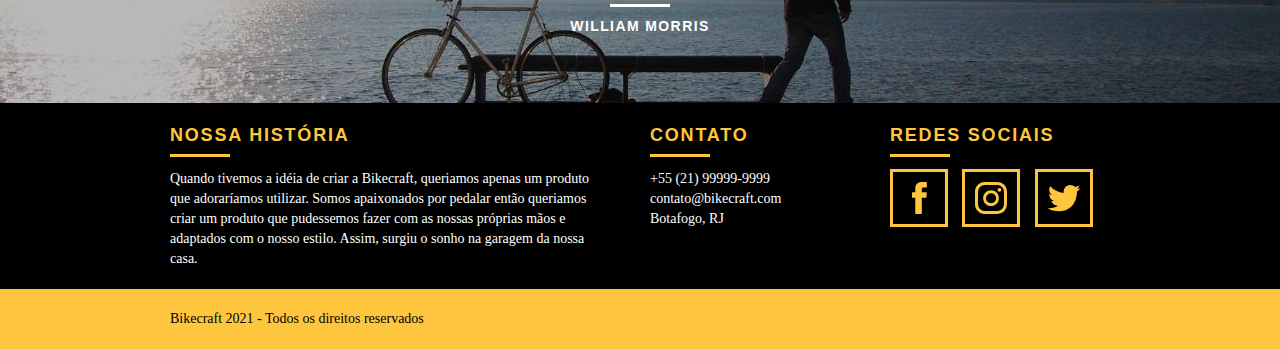
<file: sobre.html>
<!DOCTYPE html>
<html lang="pt-br">
<head>
    <meta charset="UTF-8">
    <meta http-equiv="X-UA-Compatible" content="IE=edge">
    <meta name="viewport" content="width=device-width, initial-scale=1.0">
    <title>Bikecraft - Saiba mais</title>
    <meta name="description" content="Compre a sua bicicleta personalizada na Bikecraft. Possuímos modelos para passeio, esporte e Retrô.">
    <meta property="og:type" content="website">
    <meta property="og:title" content="Bikecraft - Saiba mais">
    <meta property="og:description" content="Compre a sua bicicleta personalizada na Bikecraft. Possuímos modelos para passeio, esporte e Retrô.">
    <meta property="og:url" content="http://bikecraft.com/sobre.html">
    <meta property="og:image" content="http://bikecraft.com/img/og-img.png">

    <link rel="shortcut icon" href="favicon.ico">

    <link rel="stylesheet" href="/css/style.css">
    
    <script> document.documentElement.classList.add("js");</script>
</head>
<body>
    <!-- Menu -->
    <header class="header">
       <div class="container">
            <a href="index.html" class="grid-4">
                <img src="img/bikcraft.svg" alt="Bikecraft">
            </a>
            <nav class="grid-12 header-menu">
                <ul>
                    <li><a href="sobre.html" class="menu">Sobre</a> </li>
                    <li><a href="produtos.html">Produtos</a></li>
                    <li><a href="portfolio.html">Portfólio</a></li>
                    <li><a href="contato.html">Contato</a></li>
                </ul>
            </nav>
       </div>
    </header>

    <!-- Introduction -->

    <section class="internal-introduction about">
        <div class="container">
            <h1 data-anime="400" class="fadeInDown">Sobre</h1>
            <p data-anime="800" class="fadeInDown">Conheça mais sobre a bikecraft </p>
        </div>
    </section>

    <!-- Mission and Values -->

    <section class="mission container fadeInDown" data-anime="1200">
        <div class="grid-10">
            <h2 class="inner-subtitle">História, Missão e Visão</h2>
            <p>Quando tivemos a idéia de criar a Bikecraft, queriamos apenas um produto que adoraríamos utilizar. Somos apaixonados por pedalar então queriamos criar um produto que pudessemos fazer com as nossas próprias mãos e adaptados com o nosso estilo. Assim, surgiu o sonho na garagem da nossa casa.
            </p>
            <p>Conheça nossos produtos, pergunte para nossos clientes e descubra a maravilha de ter uma Bikecraft na sua casa.
            </p>
        </div>
        <div class="grid-6">
            <h2 data-anime="1200" class="inner-subtitle fadeInDown">Valores</h2>
            <ul>
                <li>Qualidade no processo </li>
                <li>Foco no cliente </li>
                <li>Cuidado com a natureza </li>
                <li>Excelência </li>
            </ul>
        </div>
        <div class="grid-16 team">
            <img src="/img/valores-sobre.jpg" alt="Missão e Valores Bikecraft">
        </div>
    </section>

    <section class="quality container">
        <h2 class="subtitle">Qualidade</h2> 
        <img src="/img/bikcraft-qualidade.svg" alt="Bikecraft">
        <ul class="quality-list">
            <li class="grid-1-3">
                <h3>Durabilidade</h3>
                <p>Sólida como pedra, leve como o vento e resistente como dinamite, são os nossos diferenciais. </p>
            </li>

            <li class="grid-1-3">
                <h3>Design</h3>
                <p>Feitas sob medida para o melhor conforto e eficiência. Adaptamos a sua Bikecraft para o seu corpo.  </p>
            </li>

            <li class="grid-1-3">
                <h3>Sustentabilidade</h3>
                <p>Ajudamos a preservar o meio ambiente com nossa produção sustentavel. </p>
            </li>
        </ul>
        <div class="call-to-action">
            <p>Conheça nosso portfólio</p>
            <a href="sobre.html" class="btn btn-black">Sobre</a>
        </div>
    </section> 

    <!-- Break -->

    <div class="break">
        <blockquote class="quote container">
            <p>"O verdadeiro segredo da felicidade está em ter um genuíno 
                interesse por todos os detalhes de vida cotidiana. "
                </p>
            <cite>WILLIAM MORRIS </cite>
        </blockquote>
    </div>

    <!-- Footer -->

    <footer>
        <div class="footer">
            <div class="container">

                <div class="grid-8 footer-history">
                    <h3>Nossa História</h3>
                    <p>Quando tivemos a idéia de criar a Bikecraft, queriamos apenas um produto que adoraríamos utilizar. Somos apaixonados por pedalar então queriamos criar um produto que pudessemos fazer com as nossas próprias mãos e adaptados com o nosso estilo. Assim, surgiu o sonho na garagem da nossa casa.
                    </p>
                </div>

                <div class="grid-4 footer-contact">
                    <h3>Contato</h3>
                    <ul>
                        <li> +55 (21) 99999-9999</li>
                        <li>contato@bikecraft.com</li>
                        <li>Botafogo, RJ</li>
                    </ul>
                </div>

                <div class="grid-4 footer-social">
                    <h3>Redes Sociais</h3>
                    <ul>
                        <li><a href="http://facebook.com" target="_blank"><img src="/img/redes-sociais/facebook.svg" alt="Facebook Bikecraft"></a></li>
                        <li><a href="http://instagram.com" target="_blank"><img src="/img/redes-sociais/instagram.svg" alt="Instagram Bikecraft"></a></li>
                        <li><a href="http://twitter.com" target="_blank"><img src="/img/redes-sociais/twitter.svg" alt="Twitter Bikecraft"></a></li>
                    </ul>
                </div>
            </div>
        </div>

        <div class="copy">
            <div class="container">
                <p class="grid-16">Bikecraft 2021 - Todos os direitos reservados</p>
            </div>
        </div>
    </footer>

    <!-- JS -->

    <script src="./js/simple-anime.js"></script>
    <script src="./js/script.js"></script>
    
</body>
</html>
</file>
<file: css/style.css>
/*! normalize.css v8.0.1 | MIT License | github.com/necolas/normalize.css */

/* Document
   ========================================================================== */

/**
 * 1. Correct the line height in all browsers.
 * 2. Prevent adjustments of font size after orientation changes in iOS.
 */

 html {
    line-height: 1.15; /* 1 */
    -webkit-text-size-adjust: 100%; /* 2 */
}
  
  /* Sections
     ========================================================================== */
  
  /**
   * Remove the margin in all browsers.
   */
  
  body {
    margin: 0;
}
  
  /**
   * Render the `main` element consistently in IE.
   */
  
  main {
    display: block;
}
  
  /**
   * Correct the font size and margin on `h1` elements within `section` and
   * `article` contexts in Chrome, Firefox, and Safari.
   */
  
  h1 {
    font-size: 2em;
    margin: 0.67em 0;
}
  
  /* Grouping content
     ========================================================================== */
  
  /**
   * 1. Add the correct box sizing in Firefox.
   * 2. Show the overflow in Edge and IE.
   */
  
  hr {
    box-sizing: content-box; /* 1 */
    height: 0; /* 1 */
    overflow: visible; /* 2 */
}
  
  /**
   * 1. Correct the inheritance and scaling of font size in all browsers.
   * 2. Correct the odd `em` font sizing in all browsers.
   */
  
  pre {
    font-family: monospace, monospace; /* 1 */
    font-size: 1em; /* 2 */
}
  
  /* Text-level semantics
     ========================================================================== */
  
  /**
   * Remove the gray background on active links in IE 10.
   */
  
  a {
    background-color: transparent;
}
  
  /**
   * 1. Remove the bottom border in Chrome 57-
   * 2. Add the correct text decoration in Chrome, Edge, IE, Opera, and Safari.
   */
  
  abbr[title] {
    border-bottom: none; /* 1 */
    text-decoration: underline; /* 2 */
    text-decoration: underline dotted; /* 2 */
}
  
  /**
   * Add the correct font weight in Chrome, Edge, and Safari.
   */
  
  b,
  strong {
    font-weight: bolder;
}
  
  /**
   * 1. Correct the inheritance and scaling of font size in all browsers.
   * 2. Correct the odd `em` font sizing in all browsers.
   */
  
  code,
  kbd,
  samp {
    font-family: monospace, monospace; /* 1 */
    font-size: 1em; /* 2 */
}
  
  /**
   * Add the correct font size in all browsers.
   */
  
  small {
    font-size: 80%;
}
  
  /**
   * Prevent `sub` and `sup` elements from affecting the line height in
   * all browsers.
   */
  
  sub,
  sup {
    font-size: 75%;
    line-height: 0;
    position: relative;
    vertical-align: baseline;
}
  
  sub {
    bottom: -0.25em;
}
  
  sup {
    top: -0.5em;
}
  
  /* Embedded content
     ========================================================================== */
  
  /**
   * Remove the border on images inside links in IE 10.
   */
  
  img {
    border-style: none;
}
  
  /* Forms
     ========================================================================== */
  
  /**
   * 1. Change the font styles in all browsers.
   * 2. Remove the margin in Firefox and Safari.
   */
  
  button,
  input,
  optgroup,
  select,
  textarea {
    font-family: inherit; /* 1 */
    font-size: 100%; /* 1 */
    line-height: 1.15; /* 1 */
    margin: 0; /* 2 */
}
  
  /**
   * Show the overflow in IE.
   * 1. Show the overflow in Edge.
   */
  
  button,
  input { /* 1 */
    overflow: visible;
}
  
  /**
   * Remove the inheritance of text transform in Edge, Firefox, and IE.
   * 1. Remove the inheritance of text transform in Firefox.
   */
  
  button,
  select { /* 1 */
    text-transform: none;
}
  
  /**
   * Correct the inability to style clickable types in iOS and Safari.
   */
  
  button,
  [type="button"],
  [type="reset"],
  [type="submit"] {
    -webkit-appearance: button;
}
  
  /**
   * Remove the inner border and padding in Firefox.
   */
  
  button::-moz-focus-inner,
  [type="button"]::-moz-focus-inner,
  [type="reset"]::-moz-focus-inner,
  [type="submit"]::-moz-focus-inner {
    border-style: none;
    padding: 0;
}
  
  /**
   * Restore the focus styles unset by the previous rule.
   */
  
  button:-moz-focusring,
  [type="button"]:-moz-focusring,
  [type="reset"]:-moz-focusring,
  [type="submit"]:-moz-focusring {
    outline: 1px dotted ButtonText;
}
  
  /**
   * Correct the padding in Firefox.
   */
  
  fieldset {
    padding: 0.35em 0.75em 0.625em;
}
  
  /**
   * 1. Correct the text wrapping in Edge and IE.
   * 2. Correct the color inheritance from `fieldset` elements in IE.
   * 3. Remove the padding so developers are not caught out when they zero out
   *    `fieldset` elements in all browsers.
   */
  
  legend {
    box-sizing: border-box; /* 1 */
    color: inherit; /* 2 */
    display: table; /* 1 */
    max-width: 100%; /* 1 */
    padding: 0; /* 3 */
    white-space: normal; /* 1 */
}
  
  /**
   * Add the correct vertical alignment in Chrome, Firefox, and Opera.
   */
  
  progress {
    vertical-align: baseline;
}
  
  /**
   * Remove the default vertical scrollbar in IE 10+.
   */
  
  textarea {
    overflow: auto;
}
  
  /**
   * 1. Add the correct box sizing in IE 10.
   * 2. Remove the padding in IE 10.
   */
  
  [type="checkbox"],
  [type="radio"] {
    box-sizing: border-box; /* 1 */
    padding: 0; /* 2 */
}
  
  /**
   * Correct the cursor style of increment and decrement buttons in Chrome.
   */
  
  [type="number"]::-webkit-inner-spin-button,
  [type="number"]::-webkit-outer-spin-button {
    height: auto;
}
  
  /**
   * 1. Correct the odd appearance in Chrome and Safari.
   * 2. Correct the outline style in Safari.
   */
  
  [type="search"] {
    -webkit-appearance: textfield; /* 1 */
    outline-offset: -2px; /* 2 */
}
  
  /**
   * Remove the inner padding in Chrome and Safari on macOS.
   */
  
  [type="search"]::-webkit-search-decoration {
    -webkit-appearance: none;
}
  
  /**
   * 1. Correct the inability to style clickable types in iOS and Safari.
   * 2. Change font properties to `inherit` in Safari.
   */
  
  ::-webkit-file-upload-button {
    -webkit-appearance: button; /* 1 */
    font: inherit; /* 2 */
}
  
  /* Interactive
     ========================================================================== */
  
  /*
   * Add the correct display in Edge, IE 10+, and Firefox.
   */
  
  details {
    display: block;
}
  
  /*
   * Add the correct display in all browsers.
   */
  
  summary {
    display: list-item;
}
  
  /* Misc
     ========================================================================== */
  
  /**
   * Add the correct display in IE 10+.
   */
  
  template {
    display: none;
}
  
  /**
   * Add the correct display in IE 10.
   */
  
  [hidden] {
    display: none;
}


/* ==========================================================================
   Reset
   ========================================================================== */

/**
 * Remove anchor tex-decoration
 */ 

 a {
	text-decoration: none;
}

/**
 * Remove list-style
 */ 

ol, ul {
	list-style: none;
}

html, body, div, span, iframe, h1, h2, h3, h4, h5, h6, p, blockquote, a, em, img, dl, dt, dd, ol, ul, li, fieldset, form, label, legend, article, footer, header, nav, section, main {
	margin: 0;
	padding: 0;
	border: 0;
	vertical-align: baseline;
}

h1, h2, h3, h4, h5, h6, p, a, ul {
	font-size: 1em;
	font-weight: normal;
}

/* ==========================================================================
   Grid
   ========================================================================== */


*, *:before, *:after {
    -webkit-box-sizing: border-box; 
    -moz-box-sizing: border-box; 
    box-sizing: border-box;
}
  
  .container {
      width: 960px;
      margin: 0 auto;
      padding: 0px;
      position: relative;
}
  
  .container:after, .container:before {
      content: " ";
      display: table;
}
  
  .container:after {
      clear: both;
}
  
  .grid-1, .grid-2, .grid-3, .grid-4, .grid-5, .grid-6, .grid-7, .grid-8, .grid-9, .grid-10, .grid-11, .grid-12, .grid-13, .grid-14, .grid-15, .grid-16, .grid-1-3 {
      float: left;
      margin-left: 10px;
      margin-right: 10px;
}
  
  .grid-1 	{width: 40px;}
  .grid-2 	{width: 100px;}
  .grid-3 	{width: 160px;}
  .grid-4 	{width: 220px;}
  .grid-5 	{width: 280px;}
  .grid-6 	{width: 340px;}
  .grid-7 	{width: 400px;}
  .grid-8 	{width: 460px;}
  .grid-9 	{width: 520px;}
  .grid-10 	{width: 580px;}
  .grid-11 	{width: 640px;}
  .grid-12 	{width: 700px;}
  .grid-13 	{width: 760px;}
  .grid-14 	{width: 820px;}
  .grid-15 	{width: 880px;}
  .grid-16 	{width: 940px;}
  .grid-1-3	{width: 300px;}
  
  
  /* Responsive */
  
  /* Telas entre 768px e 959px -> tablets por exemplo */
  
  @media only screen and (min-width: 788px) and (max-width: 979px) {
  
  .container {
      width: 788px;
} 	
  
  .grid-1		{width: 28px;}
  .grid-2		{width: 76px;}
  .grid-3		{width: 124px;}
  .grid-4		{width: 172px;}
  .grid-5		{width: 220px;}
  .grid-6		{width: 268px;}
  .grid-7		{width: 316px;}
  .grid-8		{width: 364px;}
  .grid-9		{width: 412px;}
  .grid-10	{width: 460px;}
  .grid-11	{width: 508px;}
  .grid-12	{width: 556px;}
  .grid-13	{width: 604px;}
  .grid-14	{width: 652px;}
  .grid-15	{width: 700px;}
  .grid-16	{width: 748px;}
  .grid-1-3	{width: 236px;}
  
} 
  
  /* Abaixo de 767 -> exemplo celulares - aqui vamos pedir que o grid se rtansforme apenas em uma coluna */
  
  @media only screen and (max-width: 787px)  {
  
  .container {
      width: 300px;
}
  
  .grid-1, .grid-2, .grid-3, .grid-4, .grid-5, .grid-6, .grid-7, .grid-8, .grid-9, .grid-10, .grid-11, .grid-12, .grid-13, .grid-14, .grid-15, .grid-16, .grid-1-3 {
      width: 300px;
      margin: 0 0 20px 0 ;
      float: none; /* Para os elementos não flutuarem um ao lado do outro e ir sempre quebrando*/ 
}
  
}

/* ==========================================================================
    Style
========================================================================== */



/* Global style */

body {
    font-family: Arial, Helvetica, sans-serif;
}

p {
    font-family: Georgia, 'Times New Roman', Times, serif;
    font-size: 14px;
    line-height: 20px;
}

img {
    display: block;
    max-width: 100%;
}

.btn {
    border: 3px solid #FEC63E;
    padding: 10px 30px;
    color: #FEC63E;
    font-size: 14px;
    font-weight: bold;
    line-height: 20px;
    text-transform: uppercase;
    letter-spacing: .1em;
}

.btn:hover {
    color: #FFF;
    border-color: #FFF;
}

.btn-black:hover {
    color: #000;
    border-color:#000;
}

.subtitle {
    font-size: 24px;
    line-height: 30px;
    font-weight: bold;
    letter-spacing: .1em;
    color: #000;
    text-transform: uppercase;
    text-align: center;
    margin-bottom: 40px;
}

.subtitle::after {
    content: "";
    display: block;
    width: 60px;
    height: 3px;
    background: #000;
    margin: 8px auto;
}

.inner-subtitle {
    font-size: 24px;
    line-height: 30px;
    font-weight: bold;
    letter-spacing: .1em;
    color: #000;
    text-transform: uppercase;
    margin-bottom: 20px;
}

.inner-subtitle::after {
    content: "";
    display: block;
    width: 60px;
    height: 3px;
    background: #000;
    margin: 8px 0;
}

/* Header */

.header {
    position: fixed;
    top: 0;
    width: 100%;
    background: #FEC63E;
    padding: 15px 0;
    z-index: 10; 
}

.header-menu {
    text-align: right;
}

.header-menu ul li{
    display: inline-block;
    margin-left: 25px;
    margin-top: 20px;
}

.header-menu ul li  a {
    color: #000;
    font-weight: bold;
    text-transform: uppercase;
    letter-spacing: .1em;
    font-size: 14px;
    line-height: 20px;
    padding: 10px 0;
}


.header-menu ul li  a:hover {
    color: #fff;
}


.header-menu ul li a.menu {
    color: #FFF; 
}

/* Introduction */

.introduction {
    width: 100%;
    height: 380px;
    background: url(../img/bg-home.jpg) no-repeat center;
    background-size: cover;
    margin-top: 92px; 
    text-align: center;
    padding-top: 80px;
}

.introduction h1{
    font-size: 48px;
    color: #FFF;
    font-weight: bold;
    text-transform: uppercase;
}

.quote {
    max-width: 320px;
    margin: 0 auto;
    margin-bottom: 40px;
    color: #FFF;
}

.quote p {
    font-style: italic;
}

.quote p::before, .quote p::after {
    content: "";
    display: block;
    width: 60px;
    height: 3px;
    background: #FFF;
    margin: 14px auto 10px auto;
}

.quote cite {
    font-style: normal;
    font-weight: bold;
    font-size: 14px;
    letter-spacing: .1em; 

}

/* Internal Introduction */

.internal-introduction {
    width: 100%;
    height: 160px;
    margin-top: 92px;
    text-align: center;
    color: #FFF;
    padding-top: 30px;
}

.internal-introduction h1{
    font-size: 36px;
    font-weight: bold;
    text-transform: uppercase;
}

.internal-introduction h1::after {
    content: "";
    display: block;
    width: 60px;
    height: 3px;
    background: #FFF;
    margin: 6px auto 10px auto;
}

/* Products */

.products {
    padding: 60px 0;
}

.products-list li {
    background: #FEC63E;
    text-align: center;
}

.products-list li img {
    margin: 0 auto
}

.products-list li h3 {
    font-weight: bold;
    font-size: 18px;
    line-height: 25px;
    text-transform: uppercase;
    letter-spacing: .1em;
    margin-top: 20px;
}

.products-list li h3::after {
    content: "";
    display: block;
    width: 60px;
    height: 3px;
    background: #000;
    margin: 2px auto;
}

.products-list li p {
    padding: 10px 20px 20px 20px;
}

.icons {
    background: #000;
    padding: 20px;
}

.call-to-action {
    padding-top: 40px;
    text-align: center;
    clear: both;
}

.call-to-action p {
    margin-bottom: 20px;
}

/* Portfolio */

.portfolio {
    width: 100%;
    background: #000;
    padding: 40px;
}

.portfolio .subtitle {
    color: #FEC63E;
}

.portfolio .subtitle::after {
    background: #FEC63E;
}

.portfolio-list li:last-child {
    margin-top: 20px;
}

.portfolio .call-to-action p {
    color: #FFF;
}

/* Quality */

.quality {
    padding: 60px 0;
}

.quality::after { 
    content: "";
    width: 634px;
    height: 83px;
    display: block;
    background: url(../img/linhas.svg) no-repeat center;
    position: absolute;
    top: 204px;
    right: 163px;
    z-index: -1;
}

.quality img {
    margin: 0 auto;
}

.quality-list {
    padding-top: 15px;
    overflow: auto; 
}

.quality-list li {
    text-align: center;
    padding: 0 40px;
}

.quality-list li h3 {
    font-weight: bold;
    font-size: 18px;
    line-height: 25px;
    text-transform: uppercase;
    letter-spacing: .1em;
    margin-top: 20px;
}

.quality-list li h3::after {
    content: "";
    display: block;
    width: 60px;
    height: 3px;
    background: #000;
    margin: 6px auto;
}

/* Break */

.break {
    width: 100%;
    height: 220px;
    background: url(/img/footer.jpg) no-repeat center;
    background-size: cover;
    text-align: center;
    padding-top: 40px;
}

.break .quote {
    max-width: 400px;
}

/* Footer */

.footer {
    width: 100%;
    background: #000;
    color: #FFF;
    padding: 20px;
}

.footer h3 {
    font-size: 18px;
    font-weight: bold;
    line-height: 25px;
    color: #FEC63E;
    text-transform: uppercase;
    letter-spacing: .1em;
}

.footer h3::after {
    content: "";
    display: block;
    width: 60px;
    height: 3px;
    background-color: #FEC63E;
    margin: 6px 0 12px 0;
}

.footer-history {
    padding-right: 40px;
}

.footer-contact ul li {
    font-size: 14px;
    line-height: 20px;
    font-family: Georgia, 'Times New Roman', Times, serif;
}

.footer-social ul li {
    display: inline-block; 
    margin-right: 10px;
}

.footer-social ul li a  {
    border: 3px solid #FEC63E;
    display: block;
    padding: 10px;
}

.footer-social ul li a:hover{
    border-color: #FFF;
}

.copy {
    width: 100%;
    background: #FEC63E;
    padding: 20px;
}

/*  JS  */

.js [data-slide] {
    position: relative;
}

.js [data-slide] > * {
    position: absolute;
    top: 0px;
    opacity: 0;
}

.js [data-slide] > .active {
    position: relative;
    opacity: 1;
    transition: opacity 500ms;
    z-index: 1;
}

.js [data-slide-nav] {
    display: block;
    text-align: center;
    margin-top: 20px;
}

.js [data-slide-nav] button {
    display: 
    inline-block;
    width: 12px;
    height: 12px;
    margin: 4px;
    border: none;
    padding: 0px;
    border-radius: 6px;
    text-indent: -99px;
    overflow: hidden;
    background: #1d1d1d;
}

.js [data-slide-nav ] button.active {
    background: #FEC63E;
}

.js [data-anime] {
    opacity: 0;
}

.js .fadeInDown {
    transform: translate3d(0, -20px, 0);
}

.js .anime {
    opacity: 1;
    transform: none;
    transition: opacity 800ms, transform 800ms;
}

/* ==========================================================================
    About 
========================================================================== */

.about {
    background: url(/img/bg-sobre.jpg) no-repeat center;
    background-size: cover;
}

.mission {
    padding-top: 60px;
}

.mission p, .mission ul li {
    font-size: 18px;
    line-height: 25px;
    margin-bottom: 1em;
    padding-right: 60px;
}

.mission ul li {
    font-family: Georgia, 'Times New Roman', Times, serif;
    font-size: 18px;
    line-height: 20px;
}

.team {
    padding-top: 20px;
}

/* ==========================================================================
    Products
========================================================================== */

.about-products {
    background: url(/img/bg-produtos.jpg) no-repeat center;
    background-size: cover;
}

.product-items {
    padding-top: 60px;
}

.product-items h2 { 
    color: #fff;
    font-size: 36px;
    font-weight: bold;
    text-transform: uppercase;
    letter-spacing: .1em;
    position: relative;
    top: -180px;
    text-align: center;
    margin-bottom: -56px;
}

.product-items h2::after, .product-items h2::before {
    content: "";
    display: block;
    width: 60px;
    height: 3px;
    background: #fff;
    margin: 6px auto 8px auto;
}

.product-icon {
    background: #000;
    padding: 70px 0;
}

.product-icon img {
    margin: 0 auto
}

.product-info {
    background: #000;
}

.product-info p {
    color: #fff;
    font-size: 18px;
    line-height: 25px;
    height: 180px;
    padding: 30px 40px;
}

.product-info ul li {
    background: #FEC63E;
    text-transform: uppercase;
    font-size: 18px;
    font-weight: bold;
    line-height: 20px;
    width: 229px;
    height: 49px;
    float: left;
    text-align: center;
    padding-top: 16px;
}

.product-info ul li:nth-child(1), .product-info ul li:nth-child(2) {
    margin-bottom: 2px;
}

.product-info ul li:nth-child(even) { 
    margin-left: 2px;
}

/* Budget  */

.budget {
    background: #000;
    width: 100%;
    margin-top: 60px;
    padding-top: 60px;
    padding: 40px 0;
}

.budget h2 {
    color: #FEC63E;
}

.budget h2::after {
    background-color: #FEC63E;
}

.form {
    padding-right: 60px;
}

.form label {
    display: block;
    color: #fff;
    font-family: Georgia, 'Times New Roman', Times, serif;
    font-size: 18px;
    line-height: 25px;
}

.form input {
    display: block;
    width: 100%;
    border: 4px solid #FEC63E;
    background: none;
    font-size: 14px;
    font-family: Georgia, 'Times New Roman', Times, serif;
    color: #fff;
    padding: 7px 10px;
    margin-bottom: 10px;
    outline: none;
}

.form textarea {
    display: block;
    width: 100%;
    height: 120px;
    border: 4px solid #FEC63E;
    background: none;
    font-size: 14px;
    font-family: Georgia, 'Times New Roman', Times, serif;
    color: #fff;
    padding: 7px 10px;
    margin-bottom: 10px;
    outline: none;
}

.form button {
    padding: 10px 40px;
    background: none;
}

.budget-data {
    color: #fff;
}

.budget-data h3 {
    color: #FEC63E;
    font-size: 18px;
    font-weight: bold;
    line-height: 25px;
    text-transform: uppercase;
}

.budget-data span {
    display: block;
    font-size: 18px;
    font-family: Georgia, 'Times New Roman', Times, serif;
    line-height: 35px;
}

.budget-data span:nth-of-type(2) {
    margin-bottom: 40px;
}

.budget-data ul {
    padding-right: 60px;
}

.budget-data ul li {
    font-family: Georgia, 'Times New Roman', Times, serif;
    font-size: 14px;
    padding: 10px 15px;
}

.budget-data ul li:nth-child(odd) {
    background: #1d1d1d;
}

.budget-data p {
    margin: 8px 0;
}


/* ==========================================================================
    Portfolio 
========================================================================== */

.about-portfolio {
    background: url(/img/bg-porfolio.jpg) no-repeat center;
    background-size: cover;
}

.customer-quote {
    padding: 60px;
    max-width: 560px;
    margin: 0 auto;
}

.customer-quote p {
    text-align: center;
    font-family: Georgia, 'Times New Roman', Times, serif;
    font-size: 18px;
    font-style: italic;
    line-height: 25px;
    margin-bottom: 20px;
}

.customer-quote cite {
    font-size: 18px;
    font-weight: bold;
    font-style: normal;
    float: right;

}

/* ==========================================================================
    Contact  
========================================================================== */

.about-contact {
    background: url(/img/bg-contato.jpg) no-repeat center;
    background-size: cover;
}

/* Budget  */

.contact {
    padding: 40px 0;
}

.contact-form {
    padding-right: 60px;
}

.contact-form label {
    display: block;
    font-family: Georgia, 'Times New Roman', Times, serif;
    font-size: 18px;
    line-height: 25px;
}

.contact-form input {
    display: block;
    width: 100%;
    border: 4px solid #FEC63E;
    background: none;
    font-size: 14px;
    font-family: Georgia, 'Times New Roman', Times, serif;
    padding: 7px 10px;
    margin-bottom: 10px;
    outline: none;
}

.contact-form textarea {
    display: block;
    width: 100%;
    height: 120px;
    border: 4px solid #FEC63E;
    background: none;
    font-size: 14px;
    font-family: Georgia, 'Times New Roman', Times, serif;
    padding: 7px 10px;
    margin-bottom: 10px;
    outline: none;
}

.contact-form button {
    padding: 10px 40px;
    background: none;
}

.contact-data {
    color: #000;
}

.contact-data h3 {
    color: #FEC63E;
    font-size: 18px;
    font-weight: bold;
    line-height: 25px;
    text-transform: uppercase;
}

.contact-data span {
    display: block;
    font-family: Georgia, 'Times New Roman', Times, serif;
    font-size: 18px;
    line-height: 30px;      
}

.contact-data span:nth-of-type(even) {
    margin-bottom: 30px;
}

.contact-data ul {
    margin-top: 10px;
}


.contact-data ul li {
    display: inline-block; 
    margin-right: 10px;
}

.contact-data ul li a  {
    border: 3px solid #FEC63E;
    display: block;
    padding: 10px;
}

.contact-data ul li a:hover{
    border-color: #000;
}

.contact-map {
    margin-bottom: 60px;
}

/* ==========================================================================
    Responsive  
========================================================================== */

/* Tablet style */

@media only screen and (min-width: 788px) and (max-width: 979px) {
	 
    /* Quality */
    
.quality::after { 
    right: 78px;
}
    
.quality-list li {
    padding: 0 10px;
}
    
    /* Footer */
    
.footer-social ul li a  {
    border: 3px solid #FEC63E;
    display: block;
    padding: 6px;
}
    
.footer-social ul li a img {
    width: 26px;
    height: 26px;
}
    
    /* Products */
    
.product-items h2 { /* Deixou a escrita em cima da foto */
    top: -150px;
    margin-bottom: -56px;
}
    
.product-icon {
    padding: 41px 0;
}
    
.product-info p {
    font-size: 14px;
    line-height: 20px;
    height: 122px;
    padding: 20px 30px;
}
    
.product-info ul li {
    width: 181px;
    height: 49px;
}
    
} 
    
/* ------------------------------------------------------------------*/
    
/* Smartphone style */
    
@media only screen and (max-width: 787px)  {
    
    /* Header */
    
.header { 
    position: relative;
    padding-bottom: 0px;
}
    
.header img { 
    margin: 0 auto 10px auto;
}
    
.header-menu { 
    text-align: center;
}
    
.header-menu ul li {
    margin: 5px;
}
    
.header-menu ul li a {
    border: 4px solid #000;
    width: 136px;
     display: block;
    float: left;
}
    
.header-menu ul li a:hover {
    border-color: #FFF;
}
    
.header-menu ul li a.menu {
    border-color: #FFF; 
}
    
    /* Introduction */
    
.introduction { 
    margin-top: 0px;
    padding-top: 40px;
    background: url(../img/bg-home-mobile.jpg) no-repeat center;
    background-size: cover;
}
    
.introduction h1{
    font-size: 36px;
}
    
    /* Internal Introduction */
    
.internal-introduction {
    margin-top: 0px;
}
    
    /* Call-to-action */
    
.call-to-action {
    padding-top: 10px;
}
    
    /* Quality - Home */
    
.quality::after { 
    display: none;
}
    
    /* Mission - About */
    
.mission p {
    font-size: 14px;
    line-height: 20px;
    padding-right: 0px;
}
    
.mission ul li {
    font-size: 14px;
    line-height: 25px;
}
    
    /* Products */
    
.product-items h2 { /* Deixou a escrita em cima da foto */
    top: -100px;
    margin-bottom: -68px;
}
    
.product-icon {
    padding: 41px 0;
}
    
.product-info p {
    font-size: 14px;
    line-height: 20px;
    height: auto;
    padding: 20px 30px;
}
    
.product-info ul li {
    width: 149px;
    height: 49px;
    font-size: 14px;
    line-height: 20px;
    padding-top: 14px;
}
    
.form {
    padding-right: 0px;
}
    
    /* Contact */
    
.contact-form {
    padding-right: 0px;
    margin-bottom: 40px;
}
    
}
</file>
